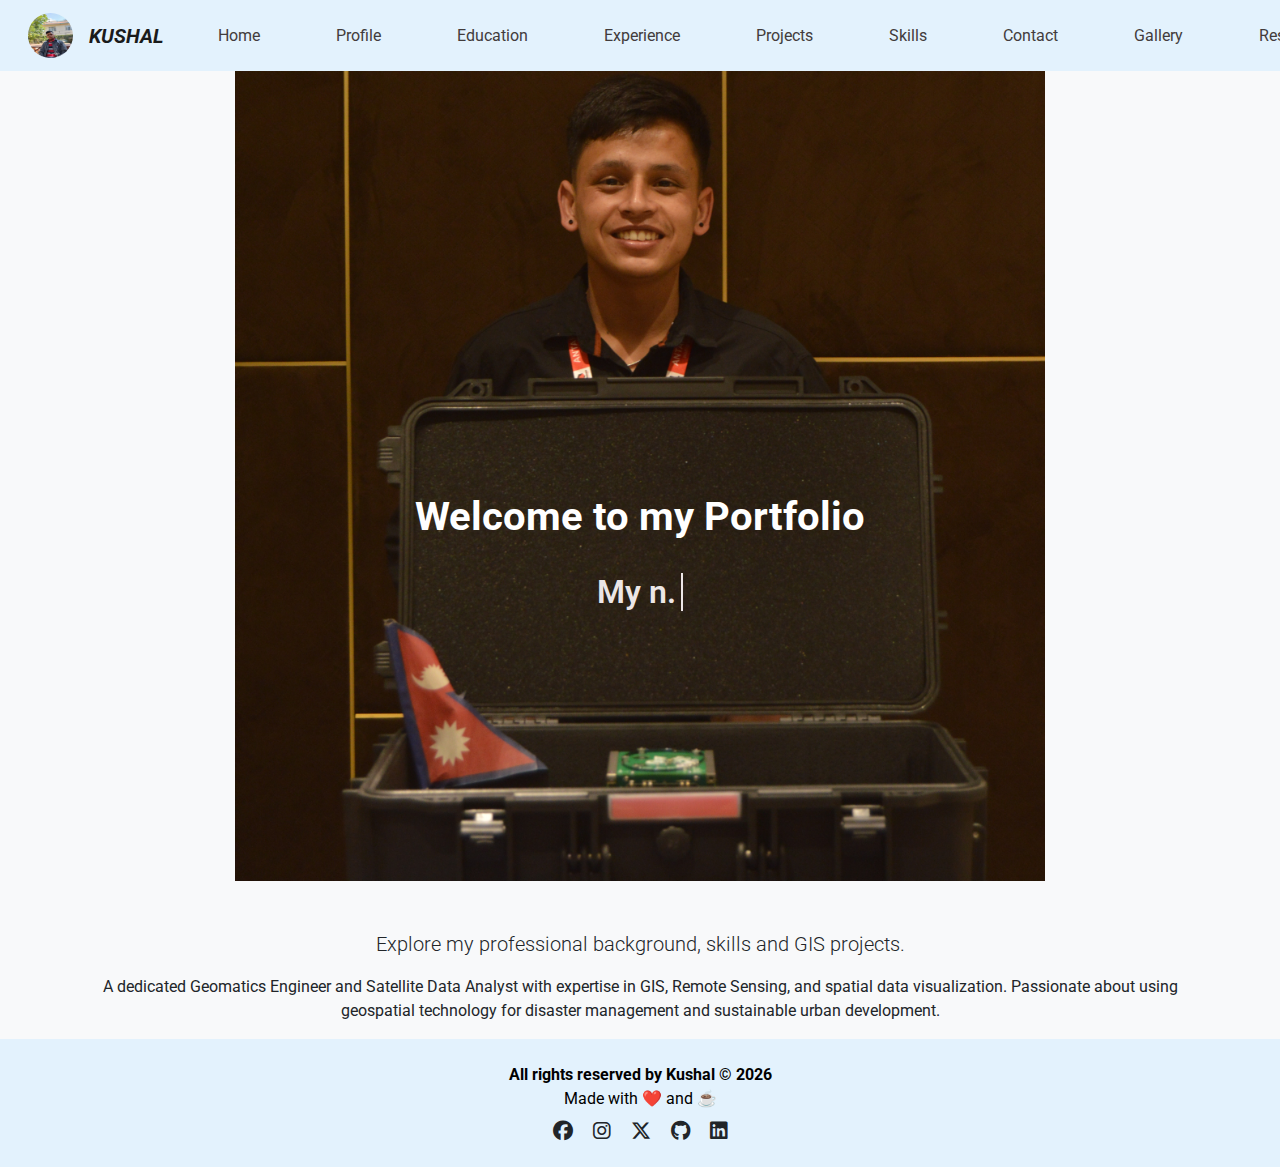
<file: index.html>
<!DOCTYPE html>
<html lang="en">

<head>
  <meta charset="UTF-8" />
  <meta name="viewport" content="width=device-width, initial-scale=1.0" />
  <title>Kushal KC | Portfolio</title>

  <!-- Bootstrap CSS -->
  <link href="https://cdn.jsdelivr.net/npm/bootstrap@5.3.3/dist/css/bootstrap.min.css" rel="stylesheet" />

  <!-- Font Awesome -->
  <link href="https://cdnjs.cloudflare.com/ajax/libs/font-awesome/6.5.0/css/all.min.css" rel="stylesheet" />

  <!-- Google Fonts: Pacifico (Cursive) -->
  <link href="https://fonts.googleapis.com/css2?family=Pacifico&display=swap" rel="stylesheet">

    <!-- Google Fonts: Roboto -->
    <link href="https://fonts.googleapis.com/css2?family=Roboto:wght@400;500;700&display=swap" rel="stylesheet">

  <link rel="stylesheet" href="css/styles.css" />
  <link rel="icon" type="image/x-icon" href="image/pp_size.jpg" />
</head>

<body>
  <!-- Navbar -->
  <nav class="navbar navbar-expand-lg" style="background-color: #e3f2fd;" data-bs-theme="light">
    <div class="container-fluid">
      <a class="navbar-brand ms-3 d-flex align-items-center" href="index.html">
        <img src="image/apn_chair.jpg" alt="Logo" width="45" height="45" class="me-3 rounded-circle" />
        <span class="fw-bold fst-italic">KUSHAL</span>
      </a>

      <button class="navbar-toggler" type="button" data-bs-toggle="collapse" data-bs-target="#navbarNav">
        <span class="navbar-toggler-icon"></span>
      </button>

      <div class="collapse navbar-collapse" id="navbarNav">
        <ul class="navbar-nav mx-auto mb-2 mb-lg-0">
          <li class="nav-item"><a class="nav-link active" href="index.html">Home</a></li>
          <li class="nav-item"><a class="nav-link" href="profile.html">Profile</a></li>
          <li class="nav-item"><a class="nav-link" href="education.html">Education</a></li>
          <li class="nav-item"><a class="nav-link" href="experience.html">Experience</a></li>
          <li class="nav-item"><a class="nav-link" href="projects.html">Projects</a></li>
          <li class="nav-item"><a class="nav-link" href="skills.html">Skills</a></li>
          <li class="nav-item"><a class="nav-link" href="contact.html">Contact</a></li>
          <li class="nav-item"><a class="nav-link" href="gallery.html">Gallery</a></li>
          <li class="nav-item"><a class="nav-link" href="file/Kushal KC-CV.pdf" target="_blank">Resume</a></li>
        </ul>
        <form class="d-flex me-3" role="search">
          <input class="form-control me-2" type="search" placeholder="Search" aria-label="Search" />
          <button class="btn btn-outline-success" type="submit">Search</button>
        </form>
      </div>
    </div>
  </nav>

  <!-- Main Section -->
  <main>
    <div class="hero-section">
      <h1 class="fw-bold">Welcome to my Portfolio</h1>
      <h2 class="mt-4">
        <span id="typing" class="typing"></span>
      </h2>

    </div>

    <div class="container text-center mt-5">
      <p class="lead">
        Explore my professional background, skills and GIS projects.
      </p>
      <p>
        A dedicated Geomatics Engineer and Satellite Data Analyst with expertise in GIS, Remote Sensing,
        and spatial data visualization. Passionate about using geospatial technology for disaster management
        and sustainable urban development.
      </p>
    </div>
  </main>


  <!-- Footer -->
  <footer class="footer text-center py-4" style="background-color: #e3f2fd; color: #000;">
    <p class="mb-0 fw-bold">All rights reserved by Kushal © <span id="year"></span></p>
    <p class="mb-2">Made with ❤️ and ☕</p>
    <div class="social-icons">
      <a href="https://www.facebook.com/kushal.kc.5036" target="_blank" class="text-dark me-3"><i
          class="fab fa-facebook fa-lg"></i></a>
      <a href="https://www.instagram.com/kushal_.kc21/" target="_blank" class="text-dark me-3"><i
          class="fab fa-instagram fa-lg"></i></a>
      <a href="https://x.com/kessikushal" target="_blank" class="text-dark me-3"><i
          class="fab fa-x-twitter fa-lg"></i></a>
      <a href="https://github.com/kushalkessi" target="_blank" class="text-dark me-3"><i
          class="fab fa-github fa-lg"></i></a>
      <a href="https://www.linkedin.com/in/pr-kushal/" target="_blank" class="text-dark"><i
          class="fab fa-linkedin fa-lg"></i></a>
    </div>
  </footer>

  <!-- Bootstrap JS -->
  <script src="https://cdn.jsdelivr.net/npm/bootstrap@5.3.3/dist/js/bootstrap.bundle.min.js"></script>
  <script>
    document.getElementById("year").textContent = new Date().getFullYear();
  </script>
  <script src="js/script.js"></script>

</body>

</html>
</file>
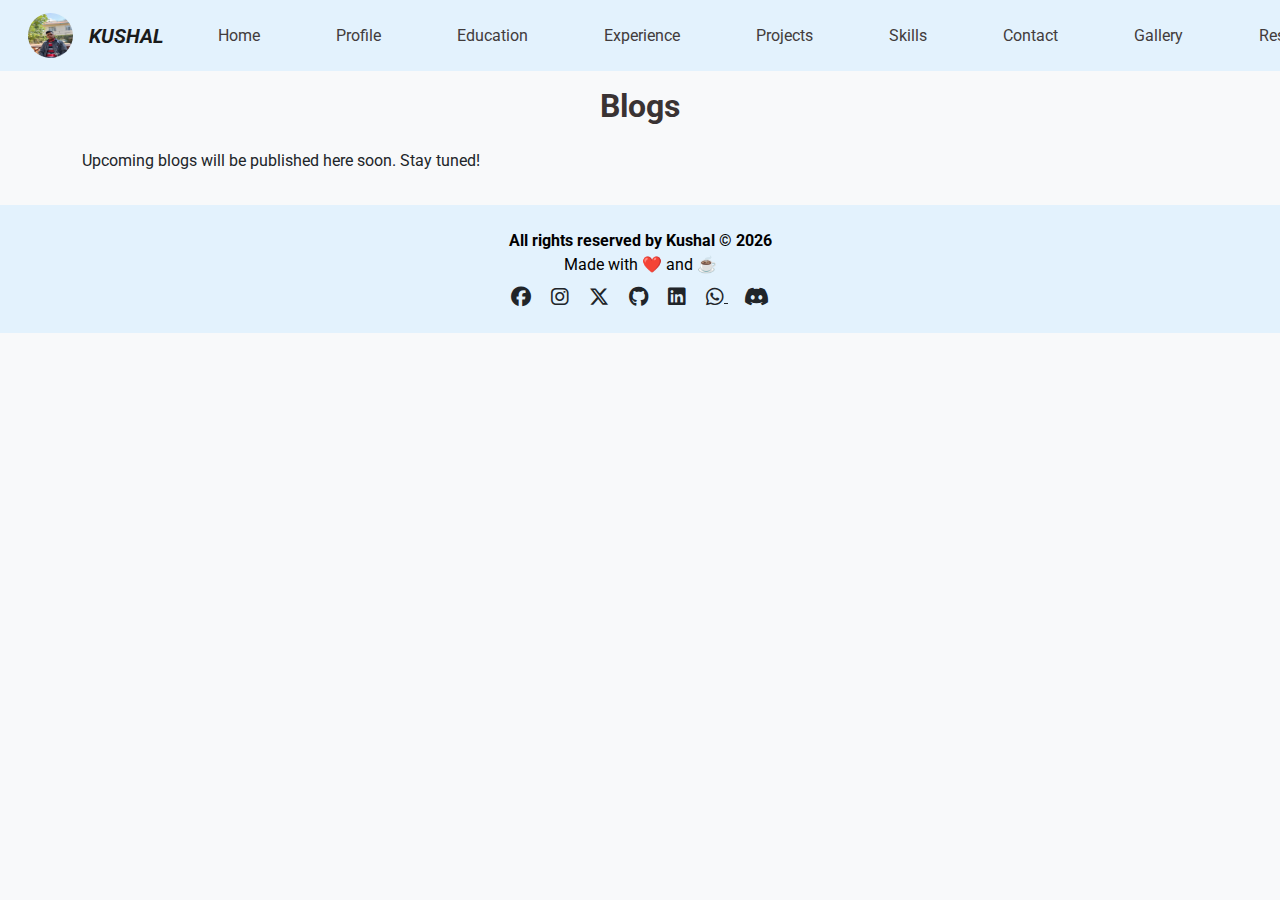
<file: blog.html>
<!DOCTYPE html>
<html lang="en">

<head>
    <meta charset="UTF-8" />
    <meta name="viewport" content="width=device-width, initial-scale=1.0" />
    <title>Kushal KC | Blogs</title>

    <!-- SEO Meta Tags -->
    <meta name="description"
        content="Kushal KC — Geomatics Engineer and Satellite Data Analyst specializing in GIS, Remote Sensing, Google Earth Engine, Web GIS and Spatial Data Visualization. Explore my projects, research, and portfolio.">
    <meta name="keywords"
        content="Kushal, KC, Kessi, kessikushal, Kushal KC, Geomatics Engineer, Satellite Data Analyst, GIS, Remote Sensing, Google Earth Engine, Kathmandu, Nepal, Web GIS, Spatial Analysis, QGIS, ArcGIS, Antarikchya Pratisthan Nepal, GIS Portfolio, Earth Observation, Mapping, Spatial Data Visualization">
    <meta name="author" content="Kushal KC">
    <meta name="robots" content="index, follow">

    <!-- Open Graph for better sharing -->
    <meta property="og:title" content="Kushal KC | Geomatics Engineer & Satellite Data Analyst">
    <meta property="og:description"
        content="Portfolio of Kushal KC — Geomatics Engineer specializing in GIS, Remote Sensing and Earth Observation projects in Nepal.">
    <meta property="og:image" content="https://www.kckushal.com.np/image/pp_size.jpg">
    <meta property="og:url" content="https://www.kckushal.com.np">
    <meta property="og:type" content="website">


    <!-- Bootstrap CSS -->
    <link href="https://cdn.jsdelivr.net/npm/bootstrap@5.3.3/dist/css/bootstrap.min.css" rel="stylesheet" />

    <!-- Font Awesome -->
    <link href="https://cdnjs.cloudflare.com/ajax/libs/font-awesome/6.5.0/css/all.min.css" rel="stylesheet" />

    <!-- Google Fonts: Pacifico (Cursive) -->
    <link href="https://fonts.googleapis.com/css2?family=Pacifico&display=swap" rel="stylesheet">

    <!-- Google Fonts: Roboto -->
    <link href="https://fonts.googleapis.com/css2?family=Roboto:wght@400;500;700&display=swap" rel="stylesheet">

    <link rel="stylesheet" href="css/styles.css" />
    <link rel="icon" type="image/x-icon" href="image/apn_chair.jpg" />
</head>

<body>
    <!-- Navbar/ Header Section -->
    <div id="header"></div>

    <!-- About me Section -->
    <main class="py-3">
        <div class="container position-relative">
            <h2 class="text-center mb-4 fw-bold">Blogs</h2>
            <p>
                Upcoming blogs will be published here soon. Stay tuned!
            </p>
        </div>
    </main>


    <!-- Footer Section -->
    <div id="footer"></div>

    <!-- Bootstrap JS -->
    <script src="https://cdn.jsdelivr.net/npm/bootstrap@5.3.3/dist/js/bootstrap.bundle.min.js"></script>


    <!-- Include Header & Footer via JS -->
    <script>
        fetch('header.html')
            .then(response => response.text())
            .then(data => {
                document.getElementById('header').innerHTML = data;

                const navbarCollapse = document.getElementById('navbarNav');
                const navbarToggler = document.querySelector('.navbar-toggler');

                // Initialize Bootstrap collapse
                const bsCollapse = new bootstrap.Collapse(navbarCollapse, { toggle: false });

                // Function to set 5-second auto-collapse
                function autoCollapseTimer() {
                    setTimeout(() => {
                        if (window.getComputedStyle(navbarToggler).display !== 'none' &&
                            navbarCollapse.classList.contains('show')) {
                            bsCollapse.hide();
                        }
                    }, 5000);
                }

                // Collapse on link click
                const navLinks = document.querySelectorAll('.navbar-collapse .nav-link');
                navLinks.forEach(link => {
                    link.addEventListener('click', () => {
                        if (window.getComputedStyle(navbarToggler).display !== 'none') {
                            bsCollapse.hide();
                        }
                    });
                });

                // Start auto-collapse every time the navbar opens
                navbarToggler.addEventListener('click', () => {
                    if (window.getComputedStyle(navbarToggler).display !== 'none') {
                        // Only start timer if navbar is being opened
                        setTimeout(() => {
                            if (navbarCollapse.classList.contains('show')) {
                                bsCollapse.hide();
                            }
                        }, 5000);
                    }
                });
            });

        // Load footer
        fetch('footer.html')
            .then(response => response.text())
            .then(data => {
                document.getElementById('footer').innerHTML = data;
                document.getElementById("year").textContent = new Date().getFullYear();
            }); 
    </script>

    <!-- Link JS -->
    <script src="js/script.js"></script>

</body>

</html>
</file>
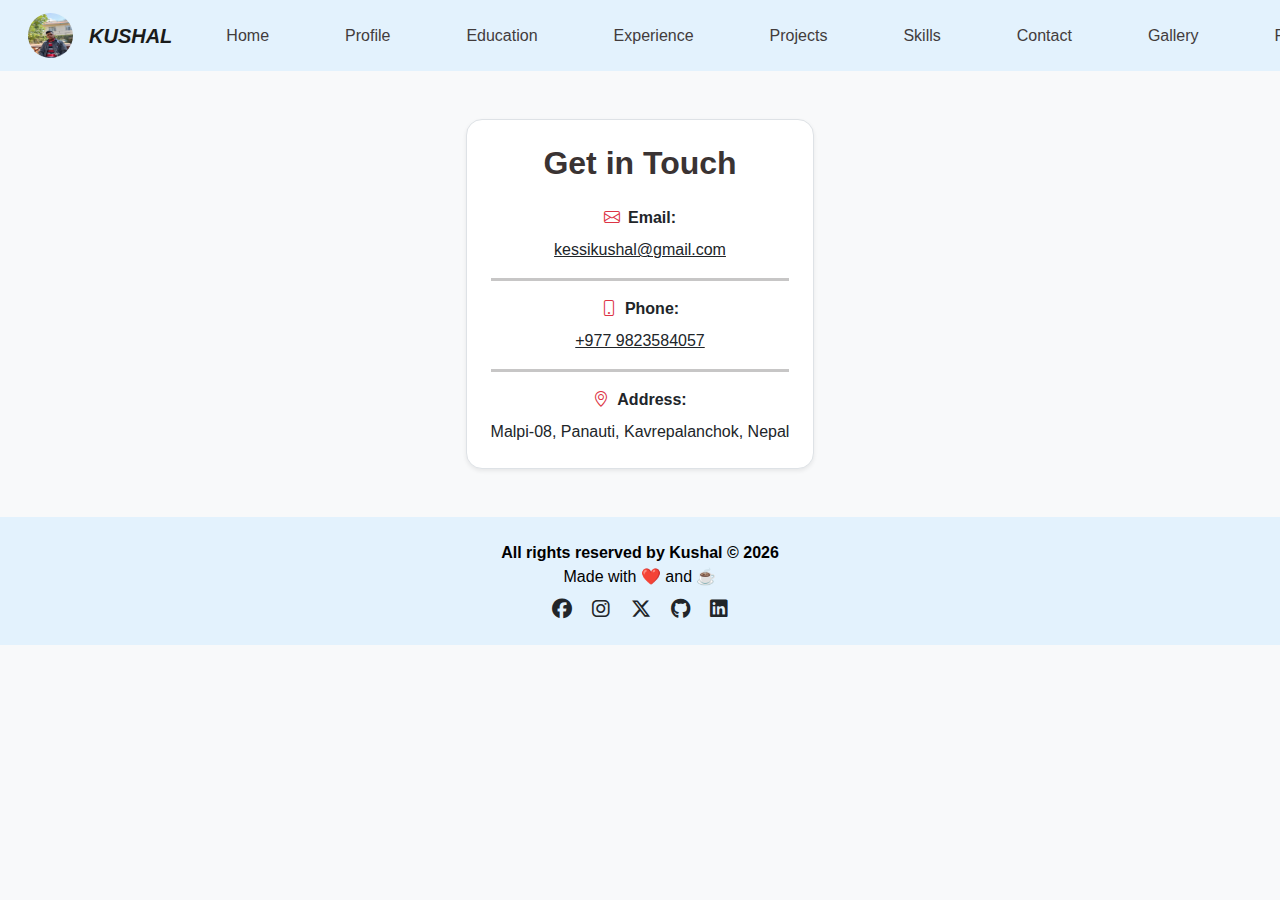
<file: contact.html>
<!DOCTYPE html>
<html lang="en">

<head>
    <meta charset="UTF-8" />
    <meta name="viewport" content="width=device-width, initial-scale=1.0" />
    <title>Contact | Kushal KC</title>
    <link href="https://cdn.jsdelivr.net/npm/bootstrap@5.3.3/dist/css/bootstrap.min.css" rel="stylesheet" />
    <link href="https://cdnjs.cloudflare.com/ajax/libs/font-awesome/6.5.0/css/all.min.css" rel="stylesheet" />
    <link href="https://cdn.jsdelivr.net/npm/bootstrap-icons@1.11.3/font/bootstrap-icons.min.css" rel="stylesheet" />
    <link rel="stylesheet" href="css/styles.css" />
    <script src="js/script.js"></script>
    <link rel="icon" type="image/x-icon" href="image/pp_size.jpg" />
</head>

<body>
    <!-- Navbar -->
    <nav class="navbar navbar-expand-lg" style="background-color: #e3f2fd;" data-bs-theme="light">
        <div class="container-fluid">
            <a class="navbar-brand ms-3 d-flex align-items-center" href="index.html">
                <img src="image/apn_chair.jpg" alt="Logo" width="45" height="45" class="me-3 rounded-circle" />
                <span class="fw-bold fst-italic">KUSHAL</span>
            </a>
            <button class="navbar-toggler" type="button" data-bs-toggle="collapse" data-bs-target="#navbarNav">
                <span class="navbar-toggler-icon"></span>
            </button>
            <div class="collapse navbar-collapse" id="navbarNav">
                <ul class="navbar-nav mx-auto mb-2 mb-lg-0">
                    <li class="nav-item"><a class="nav-link" href="index.html">Home</a></li>
                    <li class="nav-item"><a class="nav-link" href="profile.html">Profile</a></li>
                    <li class="nav-item"><a class="nav-link" href="education.html">Education</a></li>
                    <li class="nav-item"><a class="nav-link" href="experience.html">Experience</a></li>
                    <li class="nav-item"><a class="nav-link" href="projects.html">Projects</a></li>
                    <li class="nav-item"><a class="nav-link" href="skills.html">Skills</a></li>
                    <li class="nav-item"><a class="nav-link active" href="contact.html">Contact</a></li>
                    <li class="nav-item"><a class="nav-link" href="gallery.html">Gallery</a></li>
                    <li class="nav-item"><a class="nav-link" href="file/Kushal KC-CV.pdf" target="_blank">Resume</a>
                    </li>
                </ul>
                <form class="d-flex me-3" role="search">
                    <input class="form-control me-2" type="search" placeholder="Search" aria-label="Search" />
                    <button class="btn btn-outline-success" type="submit">Search</button>
                </form>
            </div>
        </div>
    </nav>
    <main class="container py-5">
        <div class="contact-box p-4 mx-auto shadow-sm border rounded-4">

            <h2 class="text-center mb-4">Get in Touch</h2>

            <!-- Email -->
            <div class="contact-item mb-3">
                <div class="d-flex justify-content-center align-items-center gap-2 mb-2">
                    <i class="bi bi-envelope flex-shrink-0 text-danger  "></i>
                    <p class="fw-bold mb-0">Email:</p>
                </div>
                <p><a href="mailto:kessikushal@gmail.com" class="text-reset">kessikushal@gmail.com</a></p>
            </div>
            <hr>

            <!-- Phone -->
            <div class="contact-item mb-3">
                <div class="d-flex justify-content-center align-items-center gap-2 mb-2">
                    <i class="bi bi-phone flex-shrink-0 text-danger"></i>
                    <p class="fw-bold mb-0">Phone:</p>
                </div>
                <p><a href="tel:+9779823584057" class="text-reset">+977 9823584057</a></p>
            </div>
            <hr>

            <!-- Address -->
            <div class="contact-item">
                <div class="d-flex justify-content-center align-items-center gap-2 mb-2">
                    <i class="bi bi-geo-alt flex-shrink-0 text-danger"></i>
                    <p class="fw-bold mb-0">Address:</p>
                </div>
                <p>Malpi-08, Panauti, Kavrepalanchok, Nepal</p>
            </div>
        </div>
    </main>

    <!-- Footer -->
    <footer class="footer text-center py-4" style="background-color: #e3f2fd; color: #000;">
        <p class="mb-0 fw-bold">All rights reserved by Kushal © <span id="year"></span></p>
        <p class="mb-2">Made with ❤️ and ☕</p>
        <div class="social-icons">
            <a href="https://www.facebook.com/kushal.kc.5036" target="_blank" class="text-dark me-3"><i
                    class="fab fa-facebook fa-lg"></i></a>
            <a href="https://www.instagram.com/kushal_.kc21/" target="_blank" class="text-dark me-3"><i
                    class="fab fa-instagram fa-lg"></i></a>
            <a href="https://x.com/kessikushal" target="_blank" class="text-dark me-3"><i
                    class="fab fa-x-twitter fa-lg"></i></a>
            <a href="https://github.com/kushalkessi" target="_blank" class="text-dark me-3"><i
                    class="fab fa-github fa-lg"></i></a>
            <a href="https://www.linkedin.com/in/pr-kushal/" target="_blank" class="text-dark"><i
                    class="fab fa-linkedin fa-lg"></i></a>
        </div>
    </footer>

    <script src="https://cdn.jsdelivr.net/npm/bootstrap@5.3.3/dist/js/bootstrap.bundle.min.js"></script>
    <script>
        document.getElementById("year").textContent = new Date().getFullYear();
    </script>
</body>

</html>
</file>
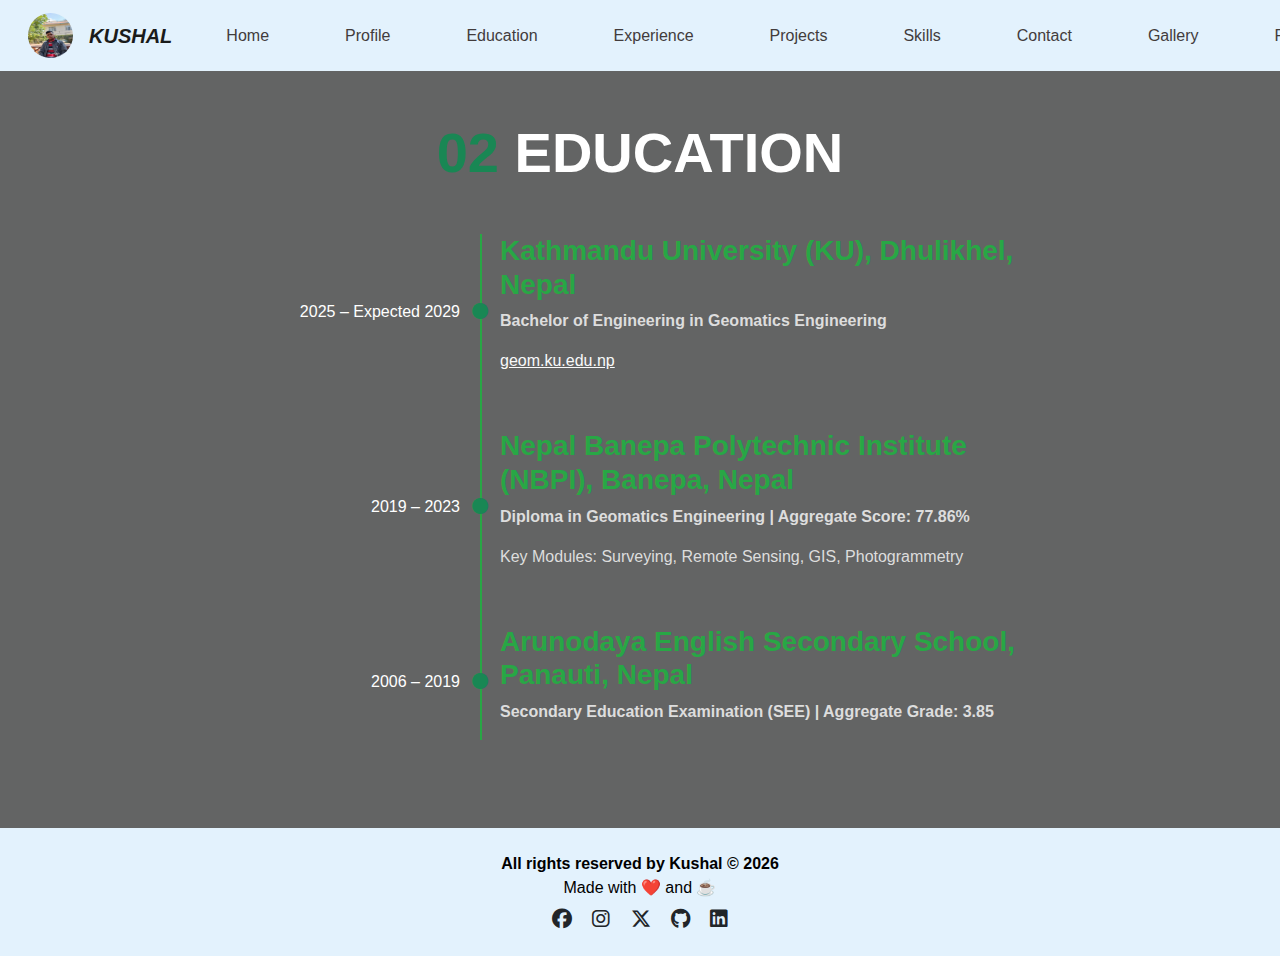
<file: education.html>
<!DOCTYPE html>
<html lang="en">

<head>
    <meta charset="UTF-8" />
    <meta name="viewport" content="width=device-width, initial-scale=1.0" />
    <title>Education | Kushal KC</title>
    <link href="https://cdn.jsdelivr.net/npm/bootstrap@5.3.3/dist/css/bootstrap.min.css" rel="stylesheet" />
    <link href="https://cdnjs.cloudflare.com/ajax/libs/font-awesome/6.5.0/css/all.min.css" rel="stylesheet" />
    <link rel="stylesheet" href="css/styles.css" />
    <link rel="icon" type="image/x-icon" href="image/pp_size.jpg" />
    <style>
        .timeline {
            position: relative;
            max-width: 800px;
            margin: 0 auto;
        }

        .timeline::before {
            content: '';
            position: absolute;
            width: 2px;
            background-color: #28a745;
            /* Green line */
            top: 0;
            bottom: 0;
            left: 30%;
        }

        .timeline-item {
            position: relative;
            margin-bottom: 40px;
        }

        .timeline-date {
            width: 30%;
            text-align: right;
            padding-right: 20px;
            color: #fff;
        }

        .timeline-icon {
            width: 40px;
            text-align: center;
            position: absolute;
            left: 30%;
            transform: translateX(-50%);
            z-index: 1;
        }

        .timeline-content {
            flex: 1;
            padding-left: 20px;
            color: #fff;
        }

        .timeline-content h3 {
            color: #28a745;
            /* Green institution name */
            font-weight: bold;
        }

        .timeline-content p {
            color: #ddd;
            /* Lighter text for description */
        }
    </style>
</head>

<body>
    <!-- Navbar -->
    <nav class="navbar navbar-expand-lg" style="background-color: #e3f2fd;" data-bs-theme="light">
        <div class="container-fluid">
            <a class="navbar-brand ms-3 d-flex align-items-center" href="index.html">
                <img src="image/apn_chair.jpg" alt="Logo" width="45" height="45" class="me-3 rounded-circle" />
                <span class="fw-bold fst-italic">KUSHAL</span>
            </a>
            <button class="navbar-toggler" type="button" data-bs-toggle="collapse" data-bs-target="#navbarNav">
                <span class="navbar-toggler-icon"></span>
            </button>
            <div class="collapse navbar-collapse" id="navbarNav">
                <ul class="navbar-nav mx-auto mb-2 mb-lg-0">
                    <li class="nav-item"><a class="nav-link" href="index.html">Home</a></li>
                    <li class="nav-item"><a class="nav-link" href="profile.html">Profile</a></li>
                    <li class="nav-item"><a class="nav-link active" href="education.html">Education</a></li>
                    <li class="nav-item"><a class="nav-link" href="experience.html">Experience</a></li>
                    <li class="nav-item"><a class="nav-link" href="projects.html">Projects</a></li>
                    <li class="nav-item"><a class="nav-link" href="skills.html">Skills</a></li>
                    <li class="nav-item"><a class="nav-link" href="contact.html">Contact</a></li>
                    <li class="nav-item"><a class="nav-link" href="gallery.html">Gallery</a></li>
                    <li class="nav-item"><a class="nav-link" href="file/Kushal KC-CV.pdf" target="_blank">Resume</a>
                    </li>
                </ul>
                <form class="d-flex me-3" role="search">
                    <input class="form-control me-2" type="search" placeholder="Search" aria-label="Search" />
                    <button class="btn btn-outline-success" type="submit">Search</button>
                </form>
            </div>
        </div>
    </nav>

    <main class="py-5"
        style="background-image: url('https://images.pexels.com/photos/256490/pexels-photo-256490.jpeg?auto=compress&cs=tinysrgb&w=1260&h=750&dpr=1'); background-size: cover; background-position: center; color: #fff; position: relative;">
        <!-- Dark overlay for better text readability -->
        <div
            style="position: absolute; top: 0; left: 0; width: 100%; height: 100%; background-color: rgba(0, 0, 0, 0.6);">
        </div>

        <div class="container position-relative">
            <div class="text-center mb-5">
                <h1 class="display-4 fw-bold"><span class="text-success">02</span> EDUCATION</h1>
            </div>

            <div class="timeline">
                <!-- Education 1 -->
                <div class="timeline-item d-flex align-items-center">
                    <div class="timeline-date">
                        2025 – Expected 2029
                    </div>
                    <div class="timeline-icon">
                        <i class="fas fa-circle text-success"></i>
                    </div>
                    <div class="timeline-content">
                        <h3>Kathmandu University (KU), Dhulikhel, Nepal</h3>
                        <p class="fw-bold">Bachelor of Engineering in Geomatics Engineering</p>
                        <p><a href="https://geom.ku.edu.np/" class="text-light">geom.ku.edu.np</a></p>
                    </div>
                </div>

                <!-- Education 2 -->
                <div class="timeline-item d-flex align-items-center">
                    <div class="timeline-date">
                        2019 – 2023
                    </div>
                    <div class="timeline-icon">
                        <i class="fas fa-circle text-success"></i>
                    </div>
                    <div class="timeline-content">
                        <h3>Nepal Banepa Polytechnic Institute (NBPI), Banepa, Nepal</h3>
                        <p class="fw-bold">Diploma in Geomatics Engineering | Aggregate Score: 77.86%</p>
                        <p>Key Modules: Surveying, Remote Sensing, GIS, Photogrammetry</p>
                    </div>
                </div>

                <!-- Education 3 -->
                <div class="timeline-item d-flex align-items-center">
                    <div class="timeline-date">
                        2006 – 2019
                    </div>
                    <div class="timeline-icon">
                        <i class="fas fa-circle text-success"></i>
                    </div>
                    <div class="timeline-content">
                        <h3>Arunodaya English Secondary School, Panauti, Nepal</h3>
                        <p class="fw-bold">Secondary Education Examination (SEE) | Aggregate Grade: 3.85</p>
                    </div>
                </div>
            </div>
        </div>
    </main>

    <!-- Footer -->
    <footer class="footer text-center py-4" style="background-color: #e3f2fd; color: #000;">
        <p class="mb-0 fw-bold">All rights reserved by Kushal © <span id="year"></span></p>
        <p class="mb-2">Made with ❤️ and ☕</p>
        <div class="social-icons">
            <a href="https://www.facebook.com/kushal.kc.5036" target="_blank" class="text-dark me-3"><i
                    class="fab fa-facebook fa-lg"></i></a>
            <a href="https://www.instagram.com/kushal_.kc21/" target="_blank" class="text-dark me-3"><i
                    class="fab fa-instagram fa-lg"></i></a>
            <a href="https://x.com/kessikushal" target="_blank" class="text-dark me-3"><i
                    class="fab fa-x-twitter fa-lg"></i></a>
            <a href="https://github.com/kushalkessi" target="_blank" class="text-dark me-3"><i
                    class="fab fa-github fa-lg"></i></a>
            <a href="https://www.linkedin.com/in/pr-kushal/" target="_blank" class="text-dark"><i
                    class="fab fa-linkedin fa-lg"></i></a>
        </div>
    </footer>

    <script src="https://cdn.jsdelivr.net/npm/bootstrap@5.3.3/dist/js/bootstrap.bundle.min.js"></script>
    <script>
        document.getElementById("year").textContent = new Date().getFullYear();
    </script>
</body>

</html>
</file>
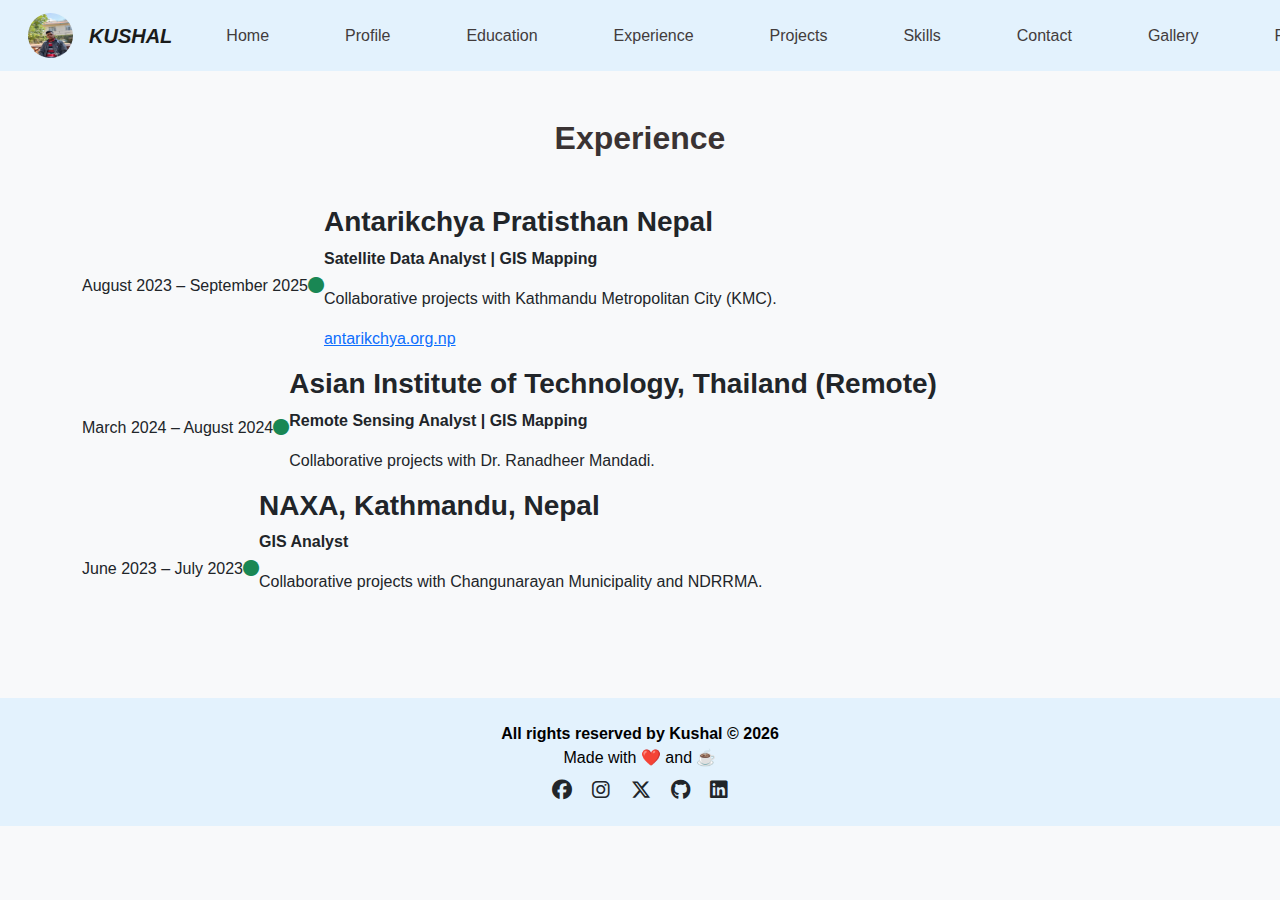
<file: experience.html>
<!DOCTYPE html>
<html lang="en">

<head>
    <meta charset="UTF-8" />
    <meta name="viewport" content="width=device-width, initial-scale=1.0" />
    <title>Experience | Kushal KC</title>
    <link href="https://cdn.jsdelivr.net/npm/bootstrap@5.3.3/dist/css/bootstrap.min.css" rel="stylesheet" />
    <link href="https://cdnjs.cloudflare.com/ajax/libs/font-awesome/6.5.0/css/all.min.css" rel="stylesheet" />
    <link rel="stylesheet" href="css/styles.css" />
    <link rel="icon" type="image/x-icon" href="image/pp_size.jpg" />
</head>

<body>
    <!-- Navbar (same) -->
    <nav class="navbar navbar-expand-lg" style="background-color: #e3f2fd;" data-bs-theme="light">
        <div class="container-fluid">
            <a class="navbar-brand ms-3 d-flex align-items-center" href="index.html">
                <img src="image/apn_chair.jpg" alt="Logo" width="45" height="45" class="me-3 rounded-circle" />
                <span class="fw-bold fst-italic">KUSHAL</span>
            </a>
            <button class="navbar-toggler" type="button" data-bs-toggle="collapse" data-bs-target="#navbarNav">
                <span class="navbar-toggler-icon"></span>
            </button>
            <div class="collapse navbar-collapse" id="navbarNav">
                <ul class="navbar-nav mx-auto mb-2 mb-lg-0">
                    <li class="nav-item"><a class="nav-link" href="index.html">Home</a></li>
                    <li class="nav-item"><a class="nav-link" href="profile.html">Profile</a></li>
                    <li class="nav-item"><a class="nav-link" href="education.html">Education</a></li>
                    <li class="nav-item"><a class="nav-link active" href="experience.html">Experience</a></li>
                    <li class="nav-item"><a class="nav-link" href="projects.html">Projects</a></li>
                    <li class="nav-item"><a class="nav-link" href="skills.html">Skills</a></li>
                    <li class="nav-item"><a class="nav-link" href="contact.html">Contact</a></li>
                    <li class="nav-item"><a class="nav-link" href="gallery.html">Gallery</a></li>
                    <li class="nav-item"><a class="nav-link" href="file/Kushal KC-CV.pdf" target="_blank">Resume</a>
                    </li>
                </ul>
                <form class="d-flex me-3" role="search">
                    <input class="form-control me-2" type="search" placeholder="Search" aria-label="Search" />
                    <button class="btn btn-outline-success" type="submit">Search</button>
                </form>
            </div>
        </div>
    </nav>

    <main class="py-5">

        <div class="container position-relative">
            <h2 class="text-center mb-5 fw-bold">Experience</h2>

            <div class="timeline">
                <!-- Experience 1 -->
                <div class="timeline-item d-flex align-items-center">
                    <div class="timeline-date">
                        August 2023 – September 2025
                    </div>
                    <div class="timeline-icon">
                        <i class="fas fa-circle text-success"></i>
                    </div>
                    <div class="timeline-content">
                        <h3>Antarikchya Pratisthan Nepal</h3>
                        <p class="fw-bold">Satellite Data Analyst | GIS Mapping</p>
                        <p>Collaborative projects with Kathmandu Metropolitan City (KMC).</p>
                        <p><a href="https://antarikchya.org.np/" class="text-blue">antarikchya.org.np</a></p>
                    </div>
                </div>

                <!-- Experience 2 -->
                <div class="timeline-item d-flex align-items-center">
                    <div class="timeline-date">
                        March 2024 – August 2024
                    </div>
                    <div class="timeline-icon">
                        <i class="fas fa-circle text-success"></i>
                    </div>
                    <div class="timeline-content">
                        <h3>Asian Institute of Technology, Thailand (Remote)</h3>
                        <p class="fw-bold">Remote Sensing Analyst | GIS Mapping</p>
                        <p>Collaborative projects with Dr. Ranadheer Mandadi.</p>
                    </div>
                </div>

                <!-- Experience 3 -->
                <div class="timeline-item d-flex align-items-center">
                    <div class="timeline-date">
                        June 2023 – July 2023
                    </div>
                    <div class="timeline-icon">
                        <i class="fas fa-circle text-success"></i>
                    </div>
                    <div class="timeline-content">
                        <h3>NAXA, Kathmandu, Nepal</h3>
                        <p class="fw-bold">GIS Analyst</p>
                        <p>Collaborative projects with Changunarayan Municipality and NDRRMA.</p>
                        <p><a href="https://naxa.com.np/" class="text-light">naxa.com.np</a></p>
                    </div>
                </div>
            </div>
        </div>
    </main>

    <!-- Footer -->
    <footer class="footer text-center py-4" style="background-color: #e3f2fd; color: #000;">
        <p class="mb-0 fw-bold">All rights reserved by Kushal © <span id="year"></span></p>
        <p class="mb-2">Made with ❤️ and ☕</p>
        <div class="social-icons">
            <a href="https://www.facebook.com/kushal.kc.5036" target="_blank" class="text-dark me-3"><i
                    class="fab fa-facebook fa-lg"></i></a>
            <a href="https://www.instagram.com/kushal_.kc21/" target="_blank" class="text-dark me-3"><i
                    class="fab fa-instagram fa-lg"></i></a>
            <a href="https://x.com/kessikushal" target="_blank" class="text-dark me-3"><i
                    class="fab fa-x-twitter fa-lg"></i></a>
            <a href="https://github.com/kushalkessi" target="_blank" class="text-dark me-3"><i
                    class="fab fa-github fa-lg"></i></a>
            <a href="https://www.linkedin.com/in/pr-kushal/" target="_blank" class="text-dark"><i
                    class="fab fa-linkedin fa-lg"></i></a>
        </div>
    </footer>

    <script src="https://cdn.jsdelivr.net/npm/bootstrap@5.3.3/dist/js/bootstrap.bundle.min.js"></script>
    <script>
        document.getElementById("year").textContent = new Date().getFullYear();
    </script>
</body>

</html>
</file>
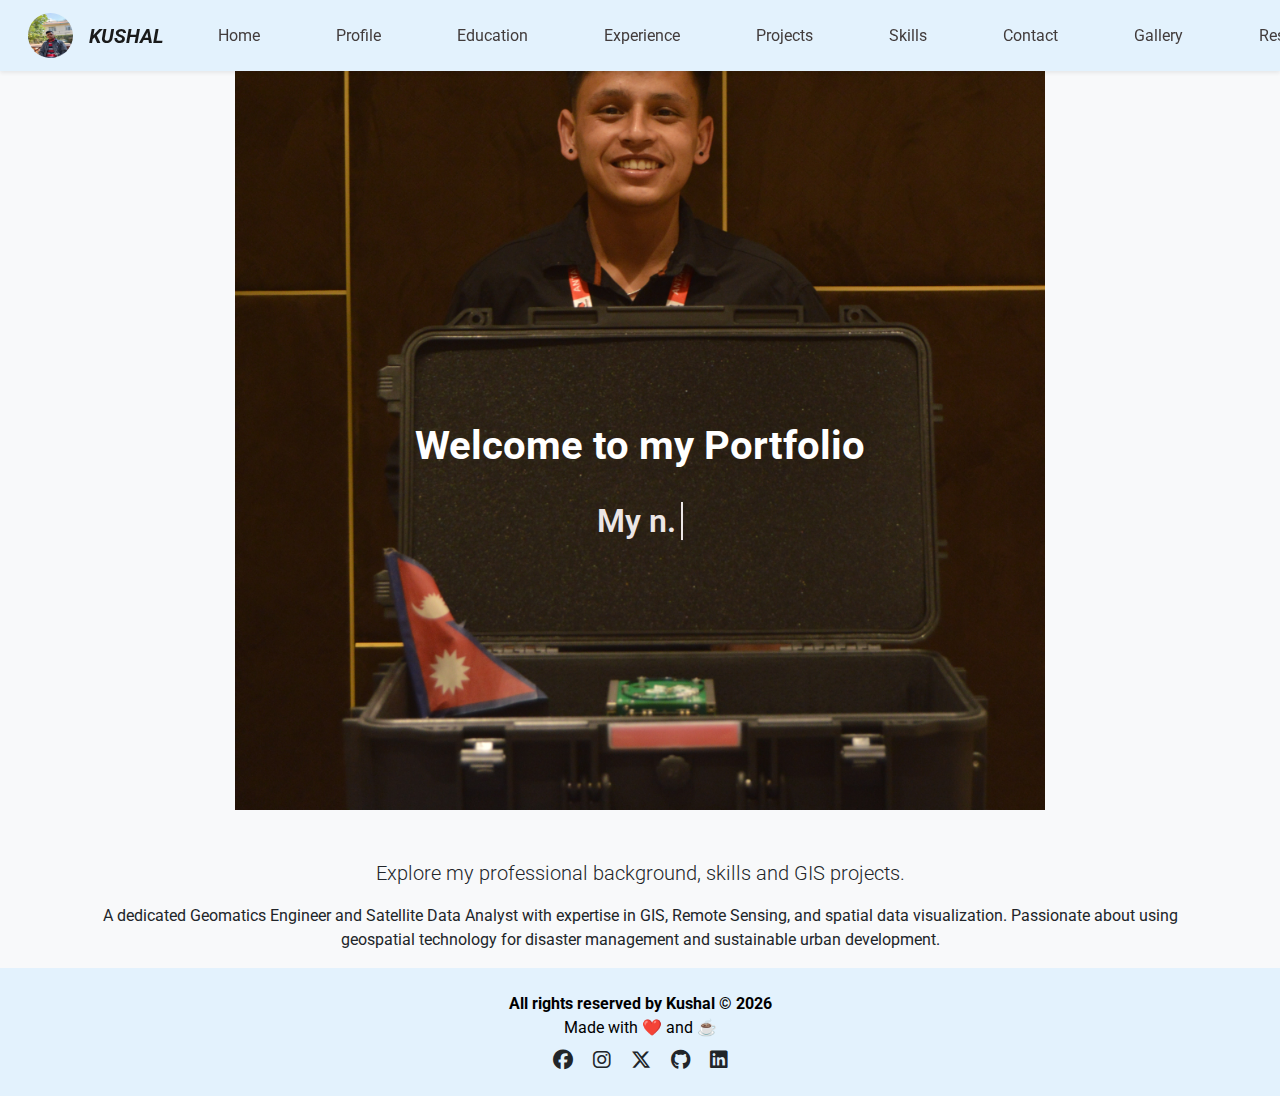
<file: index copy.html>
<!DOCTYPE html>
<html lang="en">

<head>
  <meta charset="UTF-8" />
  <meta name="viewport" content="width=device-width, initial-scale=1.0" />
  <title>Kushal KC | Portfolio</title>

  <!-- Bootstrap CSS -->
  <link href="https://cdn.jsdelivr.net/npm/bootstrap@5.3.3/dist/css/bootstrap.min.css" rel="stylesheet" />

  <!-- Font Awesome -->
  <link href="https://cdnjs.cloudflare.com/ajax/libs/font-awesome/6.5.0/css/all.min.css" rel="stylesheet" />

  <!-- Google Fonts: Pacifico (Cursive) -->
  <link href="https://fonts.googleapis.com/css2?family=Pacifico&display=swap" rel="stylesheet">

  <!-- Google Fonts: Roboto -->
  <link href="https://fonts.googleapis.com/css2?family=Roboto:wght@400;500;700&display=swap" rel="stylesheet">

  <link rel="stylesheet" href="css/styles.css" />
  <link rel="icon" type="image/x-icon" href="image/pp_size.jpg" />
</head>

<body>
  <!-- Navbar -->
  <nav class="navbar navbar-expand-lg fixed-top shadow-sm" style="background-color: #e3f2fd;" data-bs-theme="light">
    <div class="container-fluid">
      <a class="navbar-brand ms-3 d-flex align-items-center" href="index.html">
        <img src="image/apn_chair.jpg" alt="Logo" width="45" height="45" class="me-3 rounded-circle" />
        <span class="fw-bold fst-italic">KUSHAL</span>
      </a>

      <button class="navbar-toggler" type="button" data-bs-toggle="collapse" data-bs-target="#navbarNav">
        <span class="navbar-toggler-icon"></span>
      </button>

      <div class="collapse navbar-collapse" id="navbarNav">
        <ul class="navbar-nav mx-auto mb-2 mb-lg-0">
          <li class="nav-item"><a class="nav-link active" href="index.html">Home</a></li>
          <li class="nav-item"><a class="nav-link" href="profile.html">Profile</a></li>
          <li class="nav-item"><a class="nav-link" href="education.html">Education</a></li>
          <li class="nav-item"><a class="nav-link" href="experience.html">Experience</a></li>
          <li class="nav-item"><a class="nav-link" href="projects.html">Projects</a></li>
          <li class="nav-item"><a class="nav-link" href="skills.html">Skills</a></li>
          <li class="nav-item"><a class="nav-link" href="contact.html">Contact</a></li>
          <li class="nav-item"><a class="nav-link" href="gallery.html">Gallery</a></li>
          <li class="nav-item"><a class="nav-link" href="file/Kushal KC-CV.pdf" target="_blank">Resume</a></li>
        </ul>
        <form class="d-flex me-3" role="search">
          <input class="form-control me-2" type="search" placeholder="Search" aria-label="Search" />
          <button class="btn btn-outline-success" type="submit">Search</button>
        </form>
      </div>
    </div>
  </nav>

  <!-- Main Section -->
  <main>
    <div class="hero-section">
      <h1 class="fw-bold">Welcome to my Portfolio</h1>
      <h2 class="mt-4">
        <span id="typing" class="typing"></span>
      </h2>

    </div>

    <div class="container text-center mt-5">
      <p class="lead">
        Explore my professional background, skills and GIS projects.
      </p>
      <p>
        A dedicated Geomatics Engineer and Satellite Data Analyst with expertise in GIS, Remote Sensing,
        and spatial data visualization. Passionate about using geospatial technology for disaster management
        and sustainable urban development.
      </p>
    </div>
  </main>


  <!-- Footer -->
  <footer class="footer text-center py-4" style="background-color: #e3f2fd; color: #000;">
    <p class="mb-0 fw-bold">All rights reserved by Kushal © <span id="year"></span></p>
    <p class="mb-2">Made with ❤️ and ☕</p>
    <div class="social-icons">
      <a href="https://www.facebook.com/kushal.kc.5036" target="_blank" class="text-dark me-3"><i
          class="fab fa-facebook fa-lg"></i></a>
      <a href="https://www.instagram.com/kushal_.kc21/" target="_blank" class="text-dark me-3"><i
          class="fab fa-instagram fa-lg"></i></a>
      <a href="https://x.com/kessikushal" target="_blank" class="text-dark me-3"><i
          class="fab fa-x-twitter fa-lg"></i></a>
      <a href="https://github.com/kushalkessi" target="_blank" class="text-dark me-3"><i
          class="fab fa-github fa-lg"></i></a>
      <a href="https://www.linkedin.com/in/pr-kushal/" target="_blank" class="text-dark"><i
          class="fab fa-linkedin fa-lg"></i></a>
    </div>
  </footer>

  <!-- Bootstrap JS -->
  <script src="https://cdn.jsdelivr.net/npm/bootstrap@5.3.3/dist/js/bootstrap.bundle.min.js"></script>
  <script>
    document.getElementById("year").textContent = new Date().getFullYear();
  </script>
  <script src="js/script.js"></script>

</body>

</html>
</file>
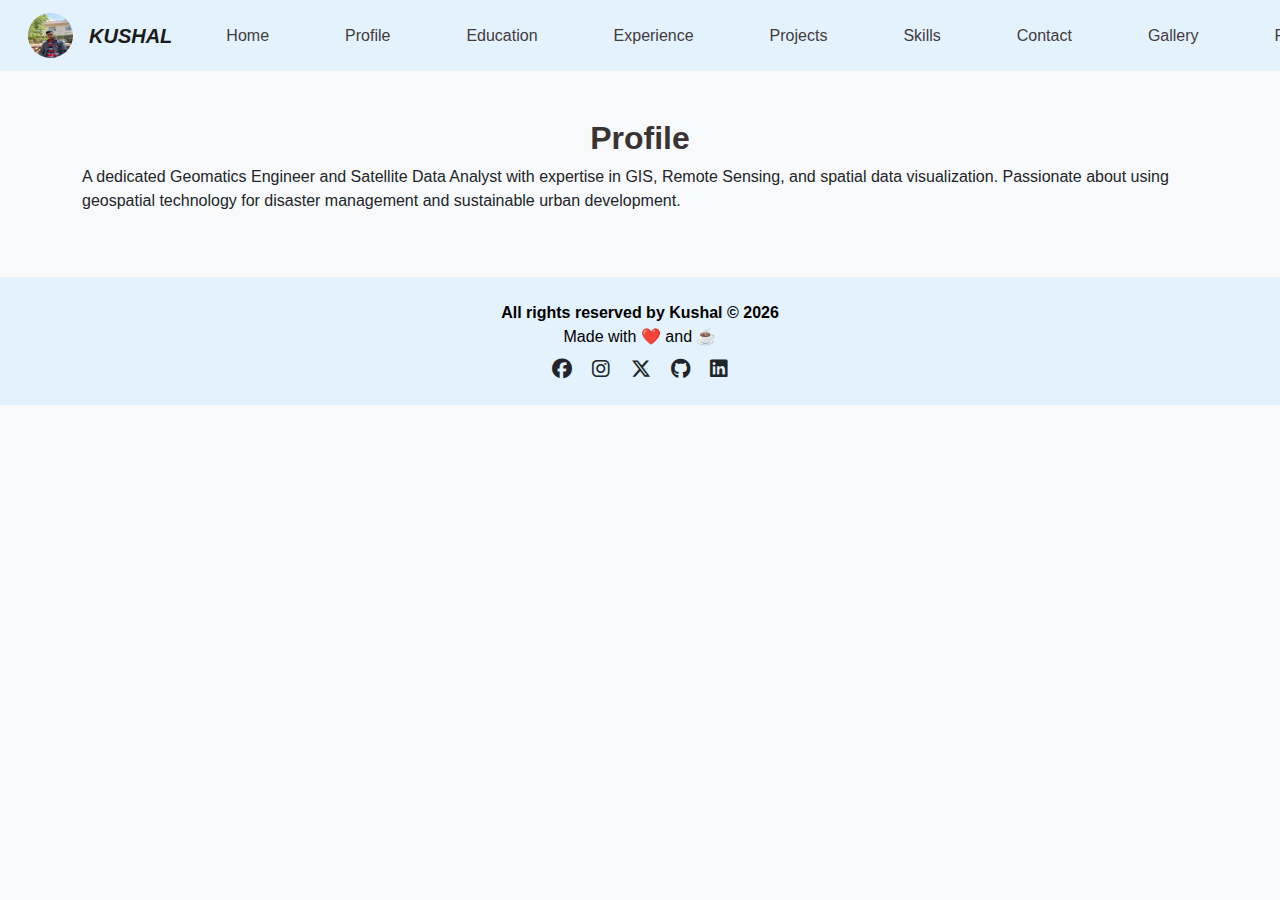
<file: profile.html>
<!DOCTYPE html>
<html lang="en">

<head>
    <meta charset="UTF-8" />
    <meta name="viewport" content="width=device-width, initial-scale=1.0" />
    <title>Profile | Kushal KC</title>
    <link href="https://cdn.jsdelivr.net/npm/bootstrap@5.3.3/dist/css/bootstrap.min.css" rel="stylesheet" />
    <link href="https://cdnjs.cloudflare.com/ajax/libs/font-awesome/6.5.0/css/all.min.css" rel="stylesheet" />
    <link rel="stylesheet" href="css/styles.css" />
    <link rel="icon" type="image/x-icon" href="image/pp_size.jpg" />
</head>

<body>
    <!-- Include the same Navbar here -->
    <nav class="navbar navbar-expand-lg" style="background-color: #e3f2fd;" data-bs-theme="light">
        <div class="container-fluid">
            <a class="navbar-brand ms-3 d-flex align-items-center" href="index.html">
                <img src="image/apn_chair.jpg" alt="Logo" width="45" height="45" class="me-3 rounded-circle" />
                <span class="fw-bold fst-italic">KUSHAL</span>
            </a>
            <button class="navbar-toggler" type="button" data-bs-toggle="collapse" data-bs-target="#navbarNav">
                <span class="navbar-toggler-icon"></span>
            </button>
            <div class="collapse navbar-collapse" id="navbarNav">
                <ul class="navbar-nav mx-auto mb-2 mb-lg-0">
                    <li class="nav-item"><a class="nav-link" href="index.html">Home</a></li>
                    <li class="nav-item"><a class="nav-link active" href="profile.html">Profile</a></li>
                    <li class="nav-item"><a class="nav-link" href="education.html">Education</a></li>
                    <li class="nav-item"><a class="nav-link" href="experience.html">Experience</a></li>
                    <li class="nav-item"><a class="nav-link" href="projects.html">Projects</a></li>
                    <li class="nav-item"><a class="nav-link" href="skills.html">Skills</a></li>
                    <li class="nav-item"><a class="nav-link" href="contact.html">Contact</a></li>
                    <li class="nav-item"><a class="nav-link" href="gallery.html">Gallery</a></li>
                    <li class="nav-item"><a class="nav-link" href="file/Kushal KC-CV.pdf" target="_blank">Resume</a>
                    </li>
                </ul>
                <form class="d-flex me-3" role="search">
                    <input class="form-control me-2" type="search" placeholder="Search" aria-label="Search" />
                    <button class="btn btn-outline-success" type="submit">Search</button>
                </form>
            </div>
        </div>
    </nav>

    <main class="container py-5">
        <h2>Profile</h2>
        <p>
            A dedicated Geomatics Engineer and Satellite Data Analyst with expertise in GIS, Remote Sensing, and spatial
            data visualization. Passionate about using geospatial technology for disaster management and sustainable
            urban development.
        </p>
    </main>

    <!-- Same Footer -->
    <footer class="footer text-center py-4" style="background-color: #e3f2fd; color: #000;">
        <p class="mb-0 fw-bold">All rights reserved by Kushal © <span id="year"></span></p>
        <p class="mb-2">Made with ❤️ and ☕</p>
        <div class="social-icons">
            <a href="https://www.facebook.com/kushal.kc.5036" target="_blank" class="text-dark me-3"><i
                    class="fab fa-facebook fa-lg"></i></a>
            <a href="https://www.instagram.com/kushal_.kc21/" target="_blank" class="text-dark me-3"><i
                    class="fab fa-instagram fa-lg"></i></a>
            <a href="https://x.com/kessikushal" target="_blank" class="text-dark me-3"><i
                    class="fab fa-x-twitter fa-lg"></i></a>
            <a href="https://github.com/kushalkessi" target="_blank" class="text-dark me-3"><i
                    class="fab fa-github fa-lg"></i></a>
            <a href="https://www.linkedin.com/in/pr-kushal/" target="_blank" class="text-dark"><i
                    class="fab fa-linkedin fa-lg"></i></a>
        </div>
    </footer>

    <script src="https://cdn.jsdelivr.net/npm/bootstrap@5.3.3/dist/js/bootstrap.bundle.min.js"></script>
    <script>
        document.getElementById("year").textContent = new Date().getFullYear();
    </script>
</body>

</html>
</file>
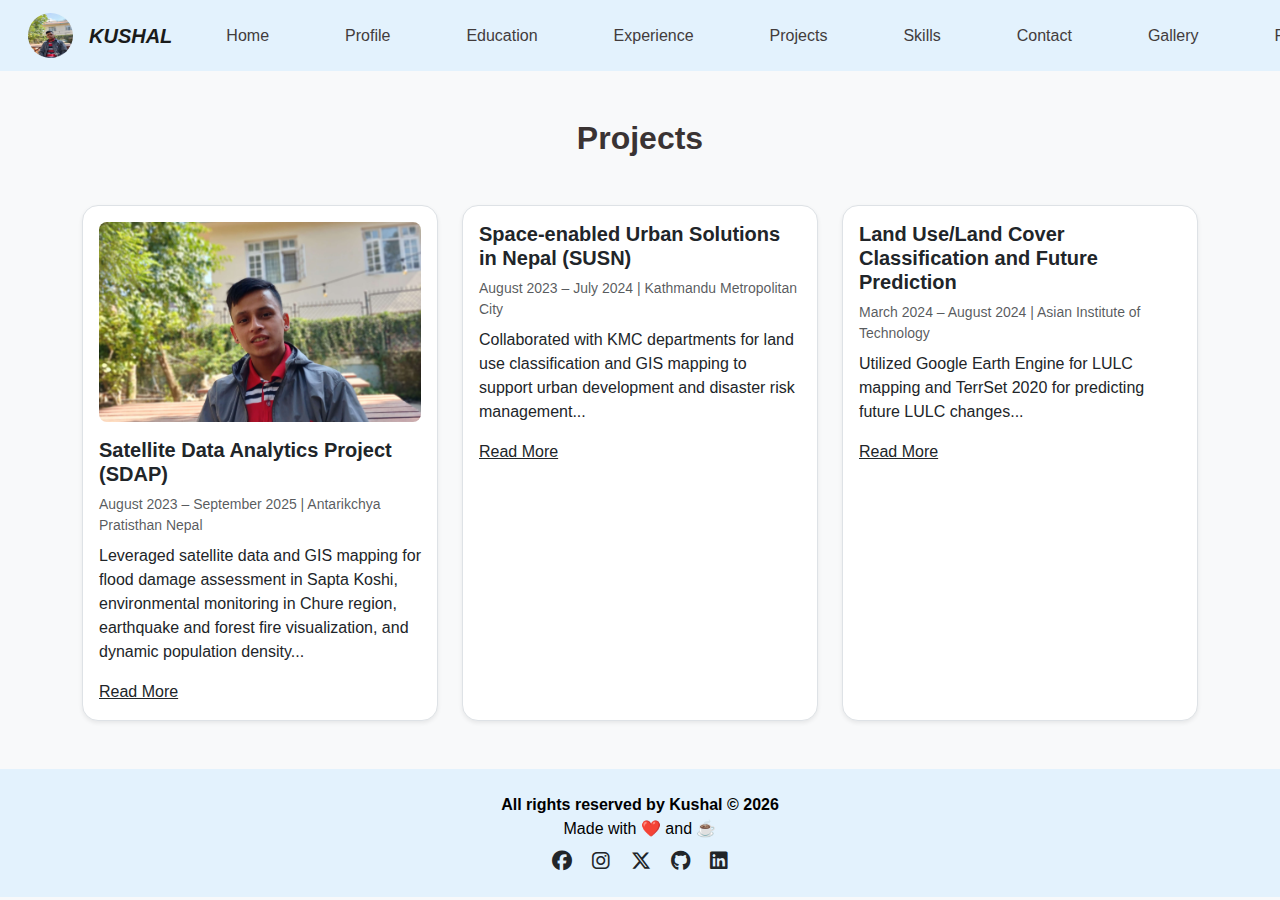
<file: projects.html>
<!DOCTYPE html>
<html lang="en">

<head>
    <meta charset="UTF-8" />
    <meta name="viewport" content="width=device-width, initial-scale=1.0" />
    <title>Projects | Kushal KC</title>
    <link href="https://cdn.jsdelivr.net/npm/bootstrap@5.3.3/dist/css/bootstrap.min.css" rel="stylesheet" />
    <link href="https://cdnjs.cloudflare.com/ajax/libs/font-awesome/6.5.0/css/all.min.css" rel="stylesheet" />
    <link rel="stylesheet" href="css/styles.css" />
    <link rel="icon" type="image/x-icon" href="image/pp_size.jpg" />
</head>

<body>
    <!-- Navbar -->
    <nav class="navbar navbar-expand-lg" style="background-color: #e3f2fd;" data-bs-theme="light">
        <div class="container-fluid">
            <a class="navbar-brand ms-3 d-flex align-items-center" href="index.html">
                <img src="image/apn_chair.jpg" alt="Logo" width="45" height="45" class="me-3 rounded-circle" />
                <span class="fw-bold fst-italic">KUSHAL</span>
            </a>
            <button class="navbar-toggler" type="button" data-bs-toggle="collapse" data-bs-target="#navbarNav">
                <span class="navbar-toggler-icon"></span>
            </button>
            <div class="collapse navbar-collapse" id="navbarNav">
                <ul class="navbar-nav mx-auto mb-2 mb-lg-0">
                    <li class="nav-item"><a class="nav-link" href="index.html">Home</a></li>
                    <li class="nav-item"><a class="nav-link" href="profile.html">Profile</a></li>
                    <li class="nav-item"><a class="nav-link" href="education.html">Education</a></li>
                    <li class="nav-item"><a class="nav-link" href="experience.html">Experience</a></li>
                    <li class="nav-item"><a class="nav-link active" href="projects.html">Projects</a></li>
                    <li class="nav-item"><a class="nav-link" href="skills.html">Skills</a></li>
                    <li class="nav-item"><a class="nav-link" href="contact.html">Contact</a></li>
                    <li class="nav-item"><a class="nav-link" href="gallery.html">Gallery</a></li>
                    <li class="nav-item"><a class="nav-link" href="file/Kushal KC-CV.pdf" target="_blank">Resume</a>
                    </li>
                </ul>
                <form class="d-flex me-3" role="search">
                    <input class="form-control me-2" type="search" placeholder="Search" aria-label="Search" />
                    <button class="btn btn-outline-success" type="submit">Search</button>
                </form>
                <div class="google-translate-wrapper ml-auto">
                    <div id="google_translate_element"></div>
                </div>
            </div>

        </div>
    </nav>

    <main class="container py-5">
        <h2 class="text-center mb-5 fw-bold">Projects</h2>

        <div class="row g-4">

            <!-- Project 1 -->
            <div class="col-md-4">
                <div class="project-card h-100 p-3 shadow-sm border rounded-4">
                    <img src="image/apn_chair.jpg" alt="Satellite Data Analytics Project"
                        class="project-img mb-3 rounded-3">
                    <h5 class="fw-bold">Satellite Data Analytics Project (SDAP)</h5>
                    <p class="text-muted small mb-2">August 2023 – September 2025 | Antarikchya Pratisthan Nepal</p>
                    <p>
                        Leveraged satellite data and GIS mapping for flood damage assessment in Sapta Koshi,
                        environmental monitoring in Chure region, earthquake and forest fire visualization,
                        and dynamic population density...
                    </p>
                    <a href="#" data-bs-toggle="modal" data-bs-target="#project1Modal" class="text-reset">Read More</a>
                </div>
            </div>


            <!-- Project 2 -->
            <div class="col-md-4">
                <div class="project-card h-100 p-3 shadow-sm border rounded-4">
                    <h5 class="fw-bold">Space-enabled Urban Solutions in Nepal (SUSN)</h5>
                    <p class="text-muted small mb-2">August 2023 – July 2024 | Kathmandu Metropolitan City</p>
                    <p>
                        Collaborated with KMC departments for land use classification and GIS mapping to support urban
                        development and disaster risk management...
                    </p>
                    <a href="#" data-bs-toggle="modal" data-bs-target="#project2Modal" class="text-reset">Read More</a>
                </div>
            </div>

            <!-- Project 3 -->
            <div class="col-md-4">
                <div class="project-card h-100 p-3 shadow-sm border rounded-4">
                    <h5 class="fw-bold">Land Use/Land Cover Classification and Future Prediction</h5>
                    <p class="text-muted small mb-2">March 2024 – August 2024 | Asian Institute of Technology</p>
                    <p>
                        Utilized Google Earth Engine for LULC mapping and TerrSet 2020 for predicting future LULC
                        changes...
                    </p>
                    <a href="#" data-bs-toggle="modal" data-bs-target="#project3Modal" class="text-reset">Read More</a>
                </div>
            </div>

        </div>
    </main>

    <!-- Modals -->
    <!-- Project 1 Modal -->
    <div class="modal fade" id="project1Modal" tabindex="-1" aria-labelledby="project1Label" aria-hidden="true">
        <div class="modal-dialog modal-lg modal-dialog-centered">
            <div class="modal-content">
                <div class="modal-header">
                    <h4 class="modal-title text-center text-gray fw-bold w-100" id="project1Label">
                        Satellite Data Analytics Project (SDAP)
                    </h4>
                    <button type="button" class="btn-close" data-bs-dismiss="modal"></button>
                </div>
                <div class="modal-body">
                    <p><strong>Duration:</strong> August 2023 – September 2025 | Antarikchya Pratisthan Nepal</p>
                    <p><strong>Description:</strong>
                        Leveraged satellite data and GIS mapping for flood damage assessment in Sapta Koshi,
                        environmental monitoring in Chure region, earthquake and forest fire visualization, and dynamic
                        population density mapping.
                    </p>
                    <p><strong>Tools:</strong> ArcGIS Pro, QGIS, HEC-HMS, Google Earth Engine, WebGIS, PHP</p>
                    <p><strong>Links:</strong>
                        <a href="https://antarikchya.org.np/visualization.php" class="fst-italic small" target="_blank"
                            rel="noopener noreferrer">antarikchya.org.np/visualization.php</a>
                    </p>
                </div>
            </div>
        </div>
    </div>

    <!-- Project 2 Modal -->
    <div class="modal fade" id="project2Modal" tabindex="-1" aria-labelledby="project2Label" aria-hidden="true">
        <div class="modal-dialog modal-lg modal-dialog-centered">
            <div class="modal-content">
                <div class="modal-header">
                    <h4 class="modal-title text-center text-danger fw-bold w-100" id="project2Label">
                        Space-enabled Urban Solutions in Nepal (SUSN)
                    </h4>
                    <button type="button" class="btn-close" data-bs-dismiss="modal"></button>
                </div>
                <div class="modal-body">
                    <p><strong>Duration:</strong> August 2023 – July 2024 | Kathmandu Metropolitan City</p>
                    <p><strong>Description:</strong>
                        Collaborated with KMC departments for land use classification and GIS mapping to support urban
                        development and disaster risk management.
                    </p>
                    <p><strong>Tools:</strong> ArcGIS Pro, QGIS, AutoCAD, Google Earth Engine, Python</p>
                    <p><strong>Links:</strong>
                        <a href="https://antarikchya.org.np/visualization.php" class="fst-italic small" target="_blank"
                            rel="noopener noreferrer">antarikchya.org.np/visualization.php</a>
                    </p>
                </div>
            </div>
        </div>
    </div>

    <!-- Project 3 Modal -->
    <div class="modal fade" id="project3Modal" tabindex="-1" aria-labelledby="project3Label" aria-hidden="true">
        <div class="modal-dialog modal-lg modal-dialog-centered">
            <div class="modal-content">
                <div class="modal-header">
                    <h4 class="modal-title text-center text-danger fw-bold w-100" id="project3Label">
                        Land Use/Land Cover Classification and Future Prediction
                    </h4>
                    <button type="button" class="btn-close" data-bs-dismiss="modal"></button>
                </div>
                <div class="modal-body">
                    <p><strong>Duration:</strong> March 2024 – August 2024 | Asian Institute of Technology</p>
                    <p><strong>Description:</strong>
                        Utilized Google Earth Engine for LULC mapping and TerrSet 2020 for predicting future LULC
                        changes.
                    </p>
                    <p><strong>Tools:</strong> ArcGIS Pro, Google Earth Engine, TerrSet 2020</p>
                    <p><strong>Links:</strong>
                        <a href="https://antarikchya.org.np/visualization.php" class="fst-italic small" target="_blank"
                            rel="noopener noreferrer">antarikchya.org.np/visualization.php</a>
                    </p>
                </div>
            </div>
        </div>
    </div>


    <!-- Footer -->
    <footer class="footer text-center py-4" style="background-color: #e3f2fd; color: #000;">
        <p class="mb-0 fw-bold">All rights reserved by Kushal © <span id="year"></span></p>
        <p class="mb-2">Made with ❤️ and ☕</p>
        <div class="social-icons">
            <a href="https://www.facebook.com/kushal.kc.5036" target="_blank" class="text-dark me-3"><i
                    class="fab fa-facebook fa-lg"></i></a>
            <a href="https://www.instagram.com/kushal_.kc21/" target="_blank" class="text-dark me-3"><i
                    class="fab fa-instagram fa-lg"></i></a>
            <a href="https://x.com/kessikushal" target="_blank" class="text-dark me-3"><i
                    class="fab fa-x-twitter fa-lg"></i></a>
            <a href="https://github.com/kushalkessi" target="_blank" class="text-dark me-3"><i
                    class="fab fa-github fa-lg"></i></a>
            <a href="https://www.linkedin.com/in/pr-kushal/" target="_blank" class="text-dark"><i
                    class="fab fa-linkedin fa-lg"></i></a>
        </div>
    </footer>

    <script src="https://cdn.jsdelivr.net/npm/bootstrap@5.3.3/dist/js/bootstrap.bundle.min.js"></script>
    <script>
        document.getElementById("year").textContent = new Date().getFullYear();
    </script>

    <!-- Google Translate Script -->
    <script type="text/javascript">
        function googleTranslateElementInit() {
            new google.translate.TranslateElement({
                pageLanguage: 'en', // Only the page's default language
                autoDisplay: false
            }, 'google_translate_element');
        }
    </script>
    <script type="text/javascript"
        src="//translate.google.com/translate_a/element.js?cb=googleTranslateElementInit"></script>

</body>

</html>
</file>
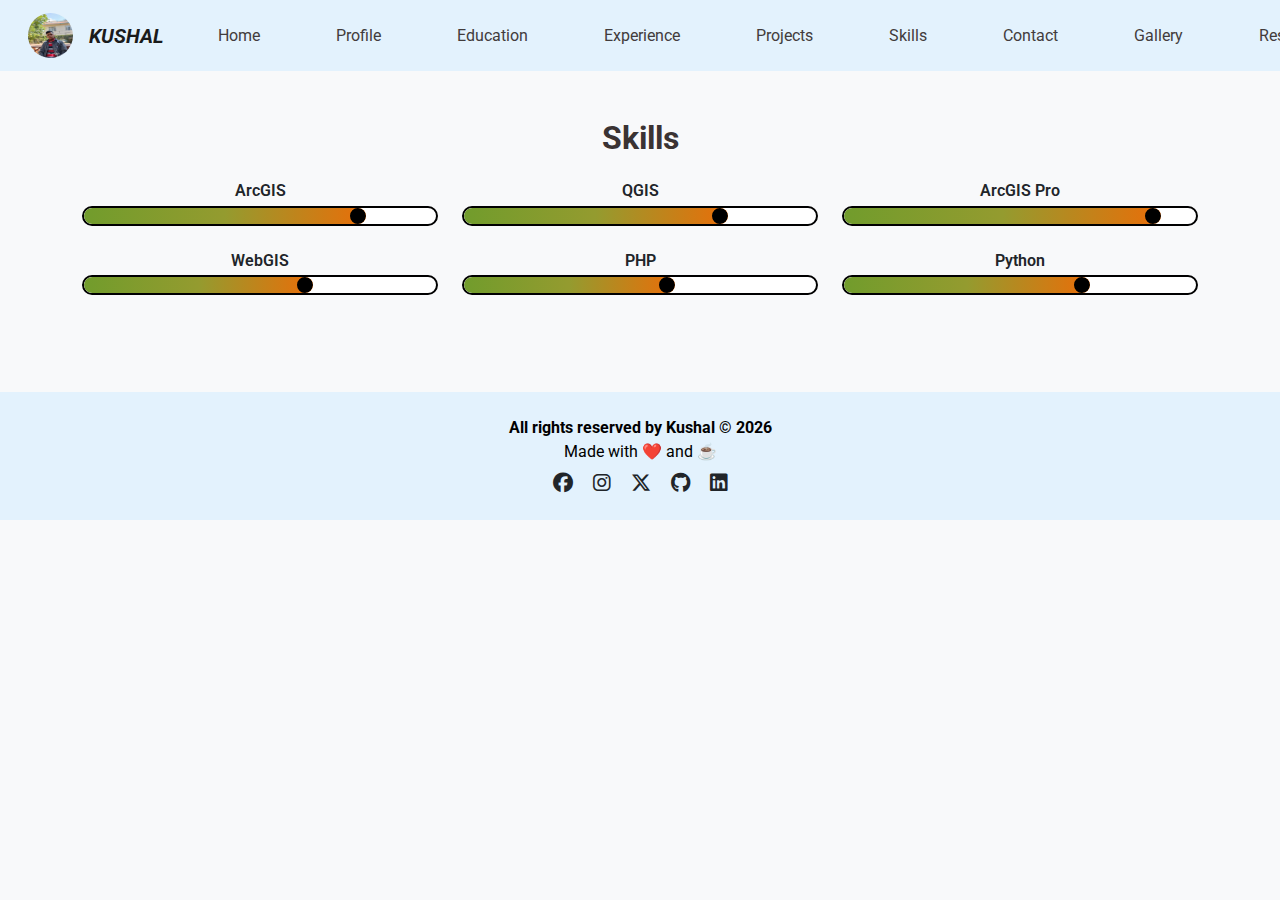
<file: skills.html>
<!DOCTYPE html>
<html lang="en">

<head>
    <meta charset="UTF-8" />
    <meta name="viewport" content="width=device-width, initial-scale=1.0" />
    <title>Kushal KC | Portfolio</title>

    <!-- Bootstrap CSS -->
    <link href="https://cdn.jsdelivr.net/npm/bootstrap@5.3.3/dist/css/bootstrap.min.css" rel="stylesheet" />

    <!-- Font Awesome -->
    <link href="https://cdnjs.cloudflare.com/ajax/libs/font-awesome/6.5.0/css/all.min.css" rel="stylesheet" />

    <!-- Google Fonts: Pacifico (Cursive) -->
    <link href="https://fonts.googleapis.com/css2?family=Pacifico&display=swap" rel="stylesheet">

    <!-- Google Fonts: Roboto -->
    <link href="https://fonts.googleapis.com/css2?family=Roboto:wght@400;500;700&display=swap" rel="stylesheet">

    <link rel="stylesheet" href="css/styles.css" />
    <link rel="icon" type="image/x-icon" href="image/pp_size.jpg" />
</head>

<body>
    <!-- Navbar -->
    <nav class="navbar navbar-expand-lg" style="background-color: #e3f2fd;" data-bs-theme="light">
        <div class="container-fluid">
            <a class="navbar-brand ms-3 d-flex align-items-center" href="index.html">
                <img src="image/apn_chair.jpg" alt="Logo" width="45" height="45" class="me-3 rounded-circle" />
                <span class="fw-bold fst-italic">KUSHAL</span>
            </a>

            <button class="navbar-toggler" type="button" data-bs-toggle="collapse" data-bs-target="#navbarNav">
                <span class="navbar-toggler-icon"></span>
            </button>

            <div class="collapse navbar-collapse" id="navbarNav">
                <ul class="navbar-nav mx-auto mb-2 mb-lg-0">
                    <li class="nav-item"><a class="nav-link active" href="index.html">Home</a></li>
                    <li class="nav-item"><a class="nav-link" href="profile.html">Profile</a></li>
                    <li class="nav-item"><a class="nav-link" href="education.html">Education</a></li>
                    <li class="nav-item"><a class="nav-link" href="experience.html">Experience</a></li>
                    <li class="nav-item"><a class="nav-link" href="projects.html">Projects</a></li>
                    <li class="nav-item"><a class="nav-link" href="skills.html">Skills</a></li>
                    <li class="nav-item"><a class="nav-link" href="contact.html">Contact</a></li>
                    <li class="nav-item"><a class="nav-link" href="gallery.html">Gallery</a></li>
                    <li class="nav-item"><a class="nav-link" href="file/Kushal KC-CV.pdf" target="_blank">Resume</a>
                    </li>
                </ul>
                <form class="d-flex me-3" role="search">
                    <input class="form-control me-2" type="search" placeholder="Search" aria-label="Search" />
                    <button class="btn btn-outline-success" type="submit">Search</button>
                </form>
            </div>
        </div>
    </nav>

    <!-- Main Skills Section -->
    <main class="container py-5">
        <h2 class="mb-4 fw-bold text-center">Skills</h2>

        <div class="row mb-4 text-center">
            <!-- Skill 1: ArcGIS -->
            <div class="col-md-4 skill-box">
                <h6>ArcGIS</h6>
                <div class="progress">
                    <div class="progress-bar" style="width: 80%; --progress: 80%;">
                        <div class="dot"></div>
                    </div>
                </div>
            </div>

            <!-- Skill 2: QGIS -->
            <div class="col-md-4 skill-box">
                <h6>QGIS</h6>
                <div class="progress">
                    <div class="progress-bar" style="width: 75%; --progress: 75;">
                        <div class="dot"></div>
                    </div>
                </div>
            </div>

            <!-- Skill 3: ArcGIS Pro -->
            <div class="col-md-4 skill-box">
                <h6>ArcGIS Pro</h6>
                <div class="progress">
                    <div class="progress-bar" style="width: 90%; --progress: 90;">
                        <div class="dot"></div>
                    </div>
                </div>
            </div>

            <!-- Skill 4: WebGIS -->
            <div class="col-md-4 skill-box">
                <h6>WebGIS</h6>
                <div class="progress">
                    <div class="progress-bar" style="width: 65%; --progress: 65;">
                        <div class="dot"></div>
                    </div>
                </div>
            </div>

            <!-- Skill 5: PHP -->
            <div class="col-md-4 skill-box">
                <h6>PHP</h6>
                <div class="progress">
                    <div class="progress-bar" style="width: 60%; --progress: 60;">
                        <div class="dot"></div>
                    </div>
                </div>
            </div>

            <!-- Skill 6: Python -->
            <div class="col-md-4 skill-box">
                <h6>Python</h6>
                <div class="progress">
                    <div class="progress-bar" style="width: 70%; --progress: 70;">
                        <div class="dot"></div>
                    </div>
                </div>
            </div>
        </div>
    </main>



    <!-- Footer -->
    <footer class="footer text-center py-4" style="background-color: #e3f2fd; color: #000;">
        <p class="mb-0 fw-bold">All rights reserved by Kushal © <span id="year"></span></p>
        <p class="mb-2">Made with ❤️ and ☕</p>
        <div class="social-icons">
            <a href="https://www.facebook.com/kushal.kc.5036" target="_blank" class="text-dark me-3"><i
                    class="fab fa-facebook fa-lg"></i></a>
            <a href="https://www.instagram.com/kushal_.kc21/" target="_blank" class="text-dark me-3"><i
                    class="fab fa-instagram fa-lg"></i></a>
            <a href="https://x.com/kessikushal" target="_blank" class="text-dark me-3"><i
                    class="fab fa-x-twitter fa-lg"></i></a>
            <a href="https://github.com/kushalkessi" target="_blank" class="text-dark me-3"><i
                    class="fab fa-github fa-lg"></i></a>
            <a href="https://www.linkedin.com/in/pr-kushal/" target="_blank" class="text-dark"><i
                    class="fab fa-linkedin fa-lg"></i></a>
        </div>
    </footer>

    <!-- Bootstrap JS -->
    <script src="https://cdn.jsdelivr.net/npm/bootstrap@5.3.3/dist/js/bootstrap.bundle.min.js"></script>
    <script>
        document.getElementById("year").textContent = new Date().getFullYear();
    </script>
    <script src="js/script.js"></script>

</body>

</html>
</file>
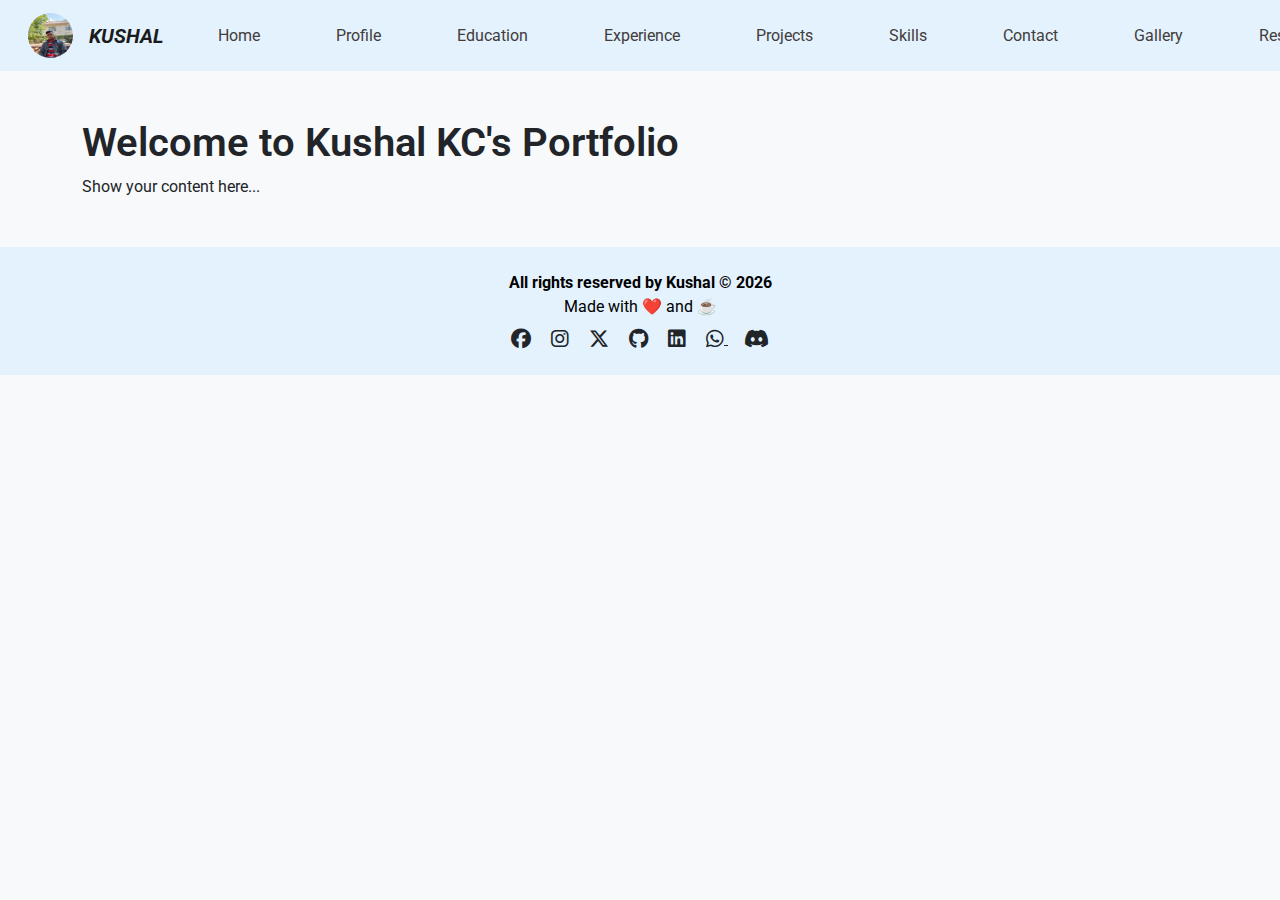
<file: test.html>
<!DOCTYPE html>
<html lang="en">

<head>
    <meta charset="UTF-8" />
    <meta name="viewport" content="width=device-width, initial-scale=1.0" />
    <title>Kushal KC | Portfolio</title>

    <!-- Bootstrap CSS -->
    <link href="https://cdn.jsdelivr.net/npm/bootstrap@5.3.3/dist/css/bootstrap.min.css" rel="stylesheet" />

    <!-- Font Awesome -->
    <link href="https://cdnjs.cloudflare.com/ajax/libs/font-awesome/6.5.0/css/all.min.css" rel="stylesheet" />

    <!-- Google Fonts: Pacifico (Cursive) -->
    <link href="https://fonts.googleapis.com/css2?family=Pacifico&display=swap" rel="stylesheet">

    <!-- Google Fonts: Roboto -->
    <link href="https://fonts.googleapis.com/css2?family=Roboto:wght@400;500;700&display=swap" rel="stylesheet">

    <link rel="stylesheet" href="css/styles.css" />
    <link rel="icon" type="image/x-icon" href="image/pp_size.jpg" />
</head>

<body>
    <!-- Header will load here -->
    <div id="header"></div>

    <!-- Page content -->
    <div class="container my-5">
        <h1>Welcome to Kushal KC's Portfolio</h1>
        <p>Show your content here...</p>
    </div>

    <!-- Footer will load here -->
    <div id="footer"></div>

    <!-- Bootstrap JS -->
    <script src="https://cdn.jsdelivr.net/npm/bootstrap@5.3.3/dist/js/bootstrap.bundle.min.js"></script>

    <!-- Include Header & Footer via JS -->
    <script>
        // Load header
        fetch('header.html')
            .then(response => response.text())
            .then(data => document.getElementById('header').innerHTML = data);

        // Load footer
        fetch('footer.html')
            .then(response => response.text())
            .then(data => {
                document.getElementById('footer').innerHTML = data;
                document.getElementById("year").textContent = new Date().getFullYear();
            }); 
    </script>

    <!-- Bootstrap JS -->
    <script src="https://cdn.jsdelivr.net/npm/bootstrap@5.3.3/dist/js/bootstrap.bundle.min.js"></script>
    <script src="js/script.js"></script>

</body>

</html>
</file>
<file: css/styles.css>
body {
  font-family: 'Roboto', sans-serif;
  background-color: #f8f9fa;
}

/* Navbar styling */
.navbar-brand {
  color: #1a1b1b !important;
}

.nav-link {
  color: #423c3c !important;
  margin: 0 30px;
  transition: color 0.3s ease;
}

.nav-link:hover {
  color: #f50808 !important;
  text-decoration: underline;
  font-weight: bold;
}

/* Footer styling */
.footer {
  position: relative;
  bottom: 0;
  width: 100%;
  font-size: 1rem;
}

h1 {
  font-weight: 600;
}

h2 {
  font-weight: 600;
  text-align: center;
  color: #3a3333;
}

h3 {
  font-weight: 600;
}

.modal-body p {
  text-align: justify;

}

.footer i:hover {
  transform: scale(1.2);
  transition: 0.3s;
  color: #fc2306 !important;
}


/* contact css */
.contact-box {
  max-width: fit-content;
  transition: transform 0.2s ease, box-shadow 0.2s ease;
  background-color: #fff;
  text-align: center;
}

.contact-box:hover {
  transform: translateY(-5px);
  box-shadow: 0 6px 20px rgba(0, 0, 0, 0.2);
}


.contact-item i {
  display: block;
}

.contact-item p {
  margin: 0;
}

hr {
  border: none;
  border-top: 3px solid #1f1c1c;
}

/* Project css */
.project-card {
  transition: transform 0.2s ease, box-shadow 0.2s ease;
  background-color: #fff;
}

.project-card:hover {
  transform: translateY(-5px);
  box-shadow: 0 6px 20px rgba(0, 0, 0, 0.2);
}

.modal-body p {
  text-align: justify;
}

.project-img {
  width: 100%;
  height: 200px;
  /* fixed height for all images */
  object-fit: cover;
  /* keeps image centered and cropped evenly */
  border-radius: 10px;
}

/* index css*/
.hero-section {
  background: url('../../image/spacecon.JPG') center center no-repeat;
  background-size: contain;
  height: 90vh;
  display: flex;
  flex-direction: column;
  justify-content: center;
  align-items: center;
  text-align: center;
  color: white;
}

.typing {
  border-right: 2px solid #ece6e6;
  padding-right: 5px;
  white-space: nowrap;
  overflow: hidden;
  color: #ece6e6;
}

.hero-section h1,
.hero-section h2 {
  margin-top: 160px;
}



/* skill css */
.skill-box {
  margin-bottom: 25px;
}

.progress {
  position: relative;
  height: 20px;
  border-radius: 20px;
  overflow: hidden;
  border: 2px solid black;
  background-color: rgb(255, 255, 255);
}

.progress-bar {
  background: linear-gradient(90deg, #719c2c, #949b2f, #e96e09);
  position: relative;
  border-radius: 180px;
  height: 100%;
}

/* Dot styling */
.dot {
  position: absolute;
  top: 50%;
  transform: translateY(-50%);
  width: 16px;
  height: 16px;
  background-color: rgb(0, 0, 0);
  border: 3px solid black;
  border-radius: 50%;
  right: 0;
}

h6 {
  font-weight: 600;
  margin-bottom: 5px;
}
</file>
